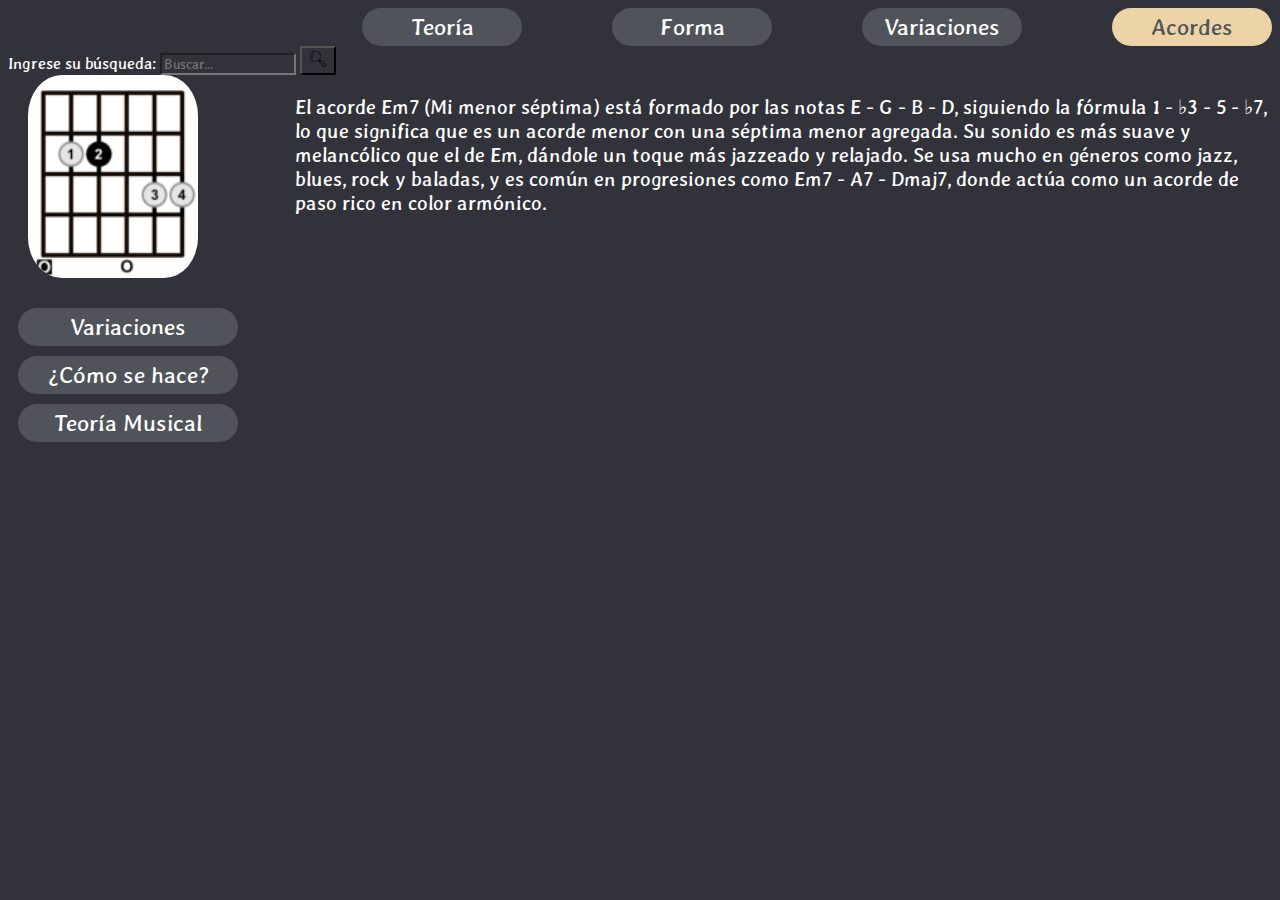
<file: index.html>
<!DOCTYPE html>
<html lang="en">
<head>
    <meta charset="UTF-8">
    <meta name="viewport" content="width=device-width, initial-scale=1.0">
    <link rel="stylesheet" href="style.css">
    <link rel="stylesheet" href="acordes.css">
    <title>Document</title>
</head>
<body>
    <header>
        <nav>
            <a href="teoria.html">Teoría</a>
            <a href="forma.html">Forma</a>
            <a href="variaciones.html">Variaciones</a>
            <a id="acordes" href="index.html">Acordes</a>
        </nav>
    </header>

    <main>
        <div id="buscador">
            <form action="search.html" method="get">
            <label for="search-input">Ingrese su búsqueda:</label>
            <input type="text" id="search-input" name="query" placeholder="Buscar...">
            <button type="submit">
                <img src="img/lupa.png" alt="Buscar" style="width: 20px; height: 20px;">
            </button>
            </form>
        </div>
        
        
        <div class="div-acorde">
            <img id="div-acordes-img" src="img/em7_2.png" alt="Acorde Em7">
            <p>El acorde Em7 (Mi menor séptima) está formado por las notas E - G - B - D, siguiendo la fórmula 1 - ♭3 - 5 - ♭7, lo que significa que es un acorde menor con una séptima menor agregada. Su sonido es más suave y melancólico que el de Em, dándole un toque más jazzeado y relajado. Se usa mucho en géneros como jazz, blues, rock y baladas, y es común en progresiones como Em7 - A7 - Dmaj7, donde actúa como un acorde de paso rico en color armónico.</p>
        </div>

        <div>
            <nav id="opciones">
                <a href="variaciones.html">Variaciones</a>
                <a href="forma.html">¿Cómo se hace?</a>
                <a href="teoria.html">Teoría Musical</a>
            </nav>
        </div>
    </main>

    <footer>

    </footer>
</body>
</html>
</file>
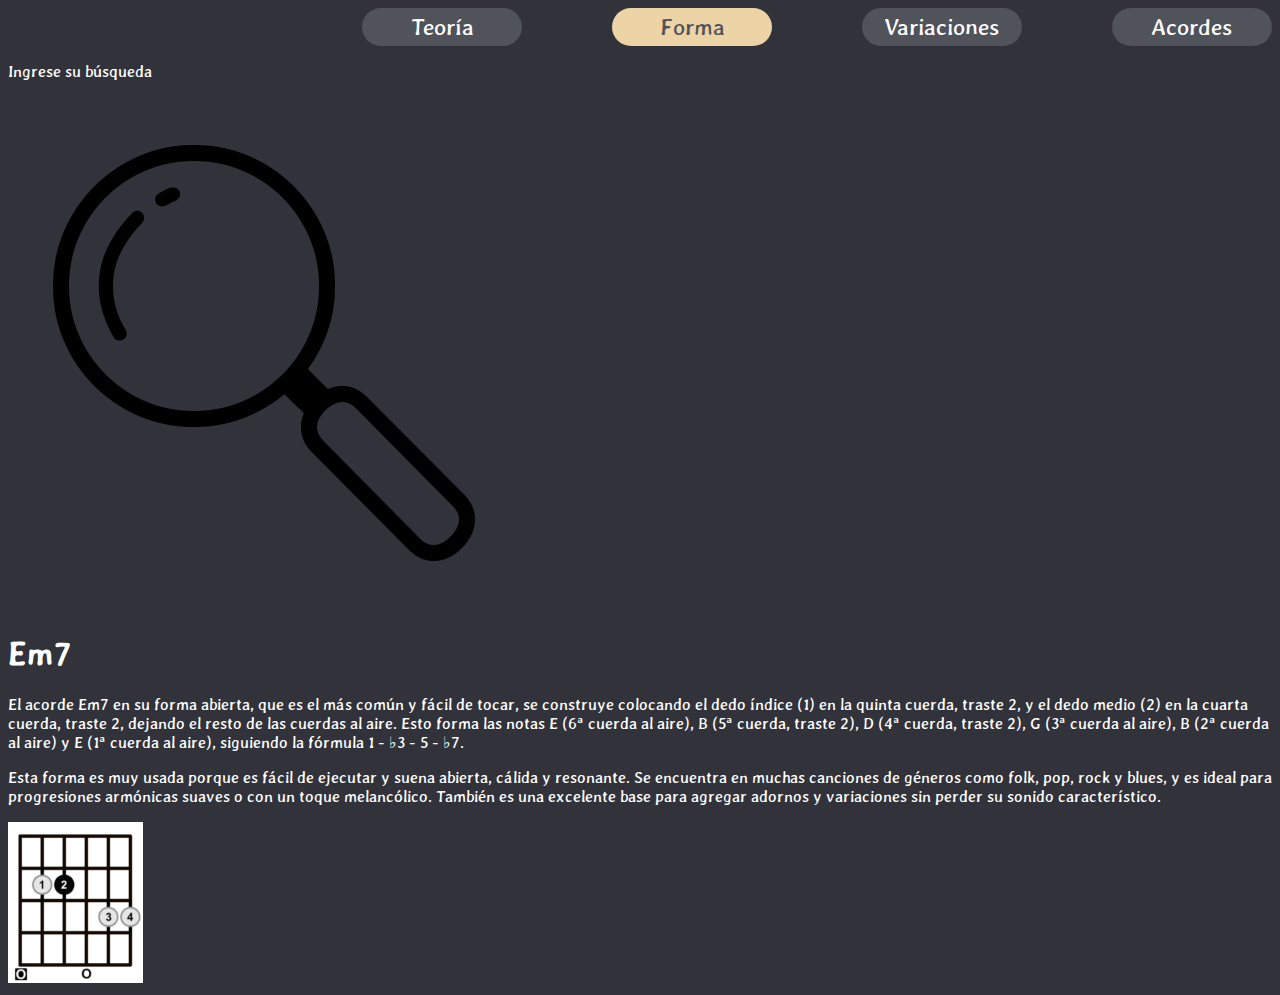
<file: forma.html>
<!DOCTYPE html>
<html lang="en">
<head>
    <meta charset="UTF-8">
    <meta name="viewport" content="width=device-width, initial-scale=1.0">
    <link rel="stylesheet" href="style.css">
    <link rel="stylesheet" href="forma.css">
    <title>Document</title>
</head>
<body>
    <header>
        <nav>
            <a href="teoria.html">Teoría</a>
            <a id="forma" href="forma.html">Forma</a>
            <a href="variaciones.html">Variaciones</a>
            <a href="index.html">Acordes</a>
        </nav>
    </header>

    <main>
        <div>
            <p>Ingrese su búsqueda</p>
            <img src="img/lupa.png" alt="">
        </div>

        <div>
            <h1>Em7</h1>
            <p>El acorde Em7 en su forma abierta, que es el más común y fácil de tocar, se construye colocando el dedo índice (1) en la quinta cuerda, traste 2, y el dedo medio (2) en la cuarta cuerda, traste 2, dejando el resto de las cuerdas al aire. Esto forma las notas E (6ª cuerda al aire), B (5ª cuerda, traste 2), D (4ª cuerda, traste 2), G (3ª cuerda al aire), B (2ª cuerda al aire) y E (1ª cuerda al aire), siguiendo la fórmula 1 - ♭3 - 5 - ♭7.</p>
            <p>Esta forma es muy usada porque es fácil de ejecutar y suena abierta, cálida y resonante. Se encuentra en muchas canciones de géneros como folk, pop, rock y blues, y es ideal para progresiones armónicas suaves o con un toque melancólico. También es una excelente base para agregar adornos y variaciones sin perder su sonido característico.</p>
            <img src="img/em7_2.png" alt="">
        </div>
    </main>
</body>
</html>
</file>
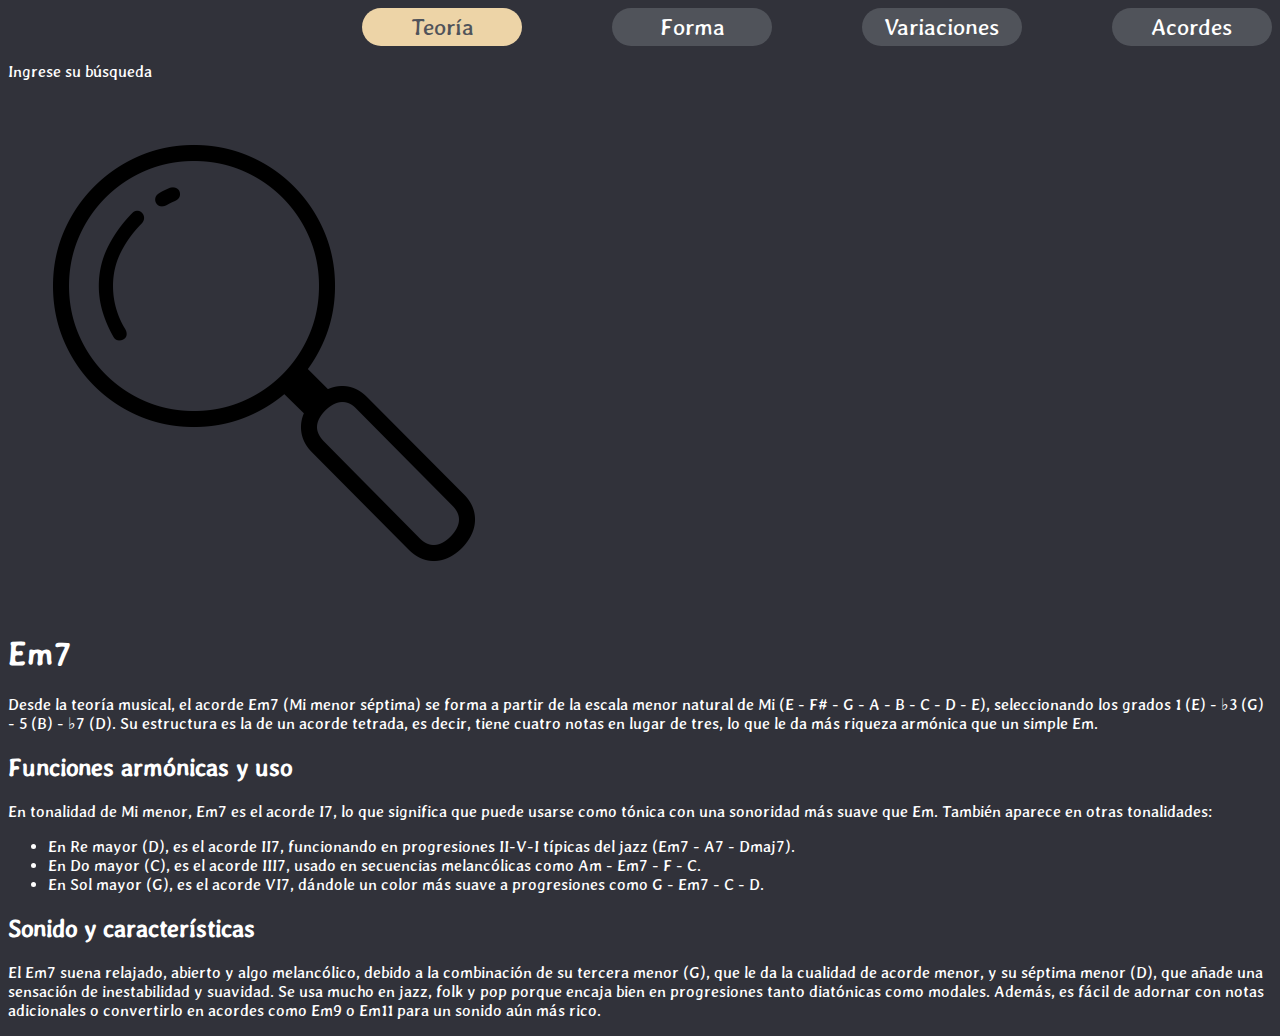
<file: teoria.html>
<!DOCTYPE html>
<html lang="en">
<head>
    <meta charset="UTF-8">
    <meta name="viewport" content="width=device-width, initial-scale=1.0">
    <link rel="stylesheet" href="style.css">
    <link rel="stylesheet" href="teoria.css">
    <title>Document</title>
</head>
<body>
    <header>
        <nav>
            <a id="teoria" href="teoria.html">Teoría</a>
            <a href="forma.html">Forma</a>
            <a href="variaciones.html">Variaciones</a>
            <a href="index.html">Acordes</a>
        </nav>
    </header>

    <main>
        <div>
            <p>Ingrese su búsqueda</p>
            <img src="img/lupa.png" alt="">
        </div>

        <div>
            <h1>Em7</h1>
            <p>Desde la teoría musical, el acorde Em7 (Mi menor séptima) se forma a partir de la escala menor natural de Mi (E - F# - G - A - B - C - D - E), seleccionando los grados 1 (E) - ♭3 (G) - 5 (B) - ♭7 (D). Su estructura es la de un acorde tetrada, es decir, tiene cuatro notas en lugar de tres, lo que le da más riqueza armónica que un simple Em.</p>
            <h2>Funciones armónicas y uso</h2>
            <p>En tonalidad de Mi menor, Em7 es el acorde I7, lo que significa que puede usarse como tónica con una sonoridad más suave que Em. También aparece en otras tonalidades:</p>
            <ul>
                <li>En Re mayor (D), es el acorde II7, funcionando en progresiones II-V-I típicas del jazz (Em7 - A7 - Dmaj7).</li>
                <li>En Do mayor (C), es el acorde III7, usado en secuencias melancólicas como Am - Em7 - F - C.</li>
                <li>En Sol mayor (G), es el acorde VI7, dándole un color más suave a progresiones como G - Em7 - C - D.</li>
            </ul>
            <h2>Sonido y características</h2>
            <p>El Em7 suena relajado, abierto y algo melancólico, debido a la combinación de su tercera menor (G), que le da la cualidad de acorde menor, y su séptima menor (D), que añade una sensación de inestabilidad y suavidad. Se usa mucho en jazz, folk y pop porque encaja bien en progresiones tanto diatónicas como modales. Además, es fácil de adornar con notas adicionales o convertirlo en acordes como Em9 o Em11 para un sonido aún más rico.</p>
        </div>
    </main>
</body>
</html>
</file>
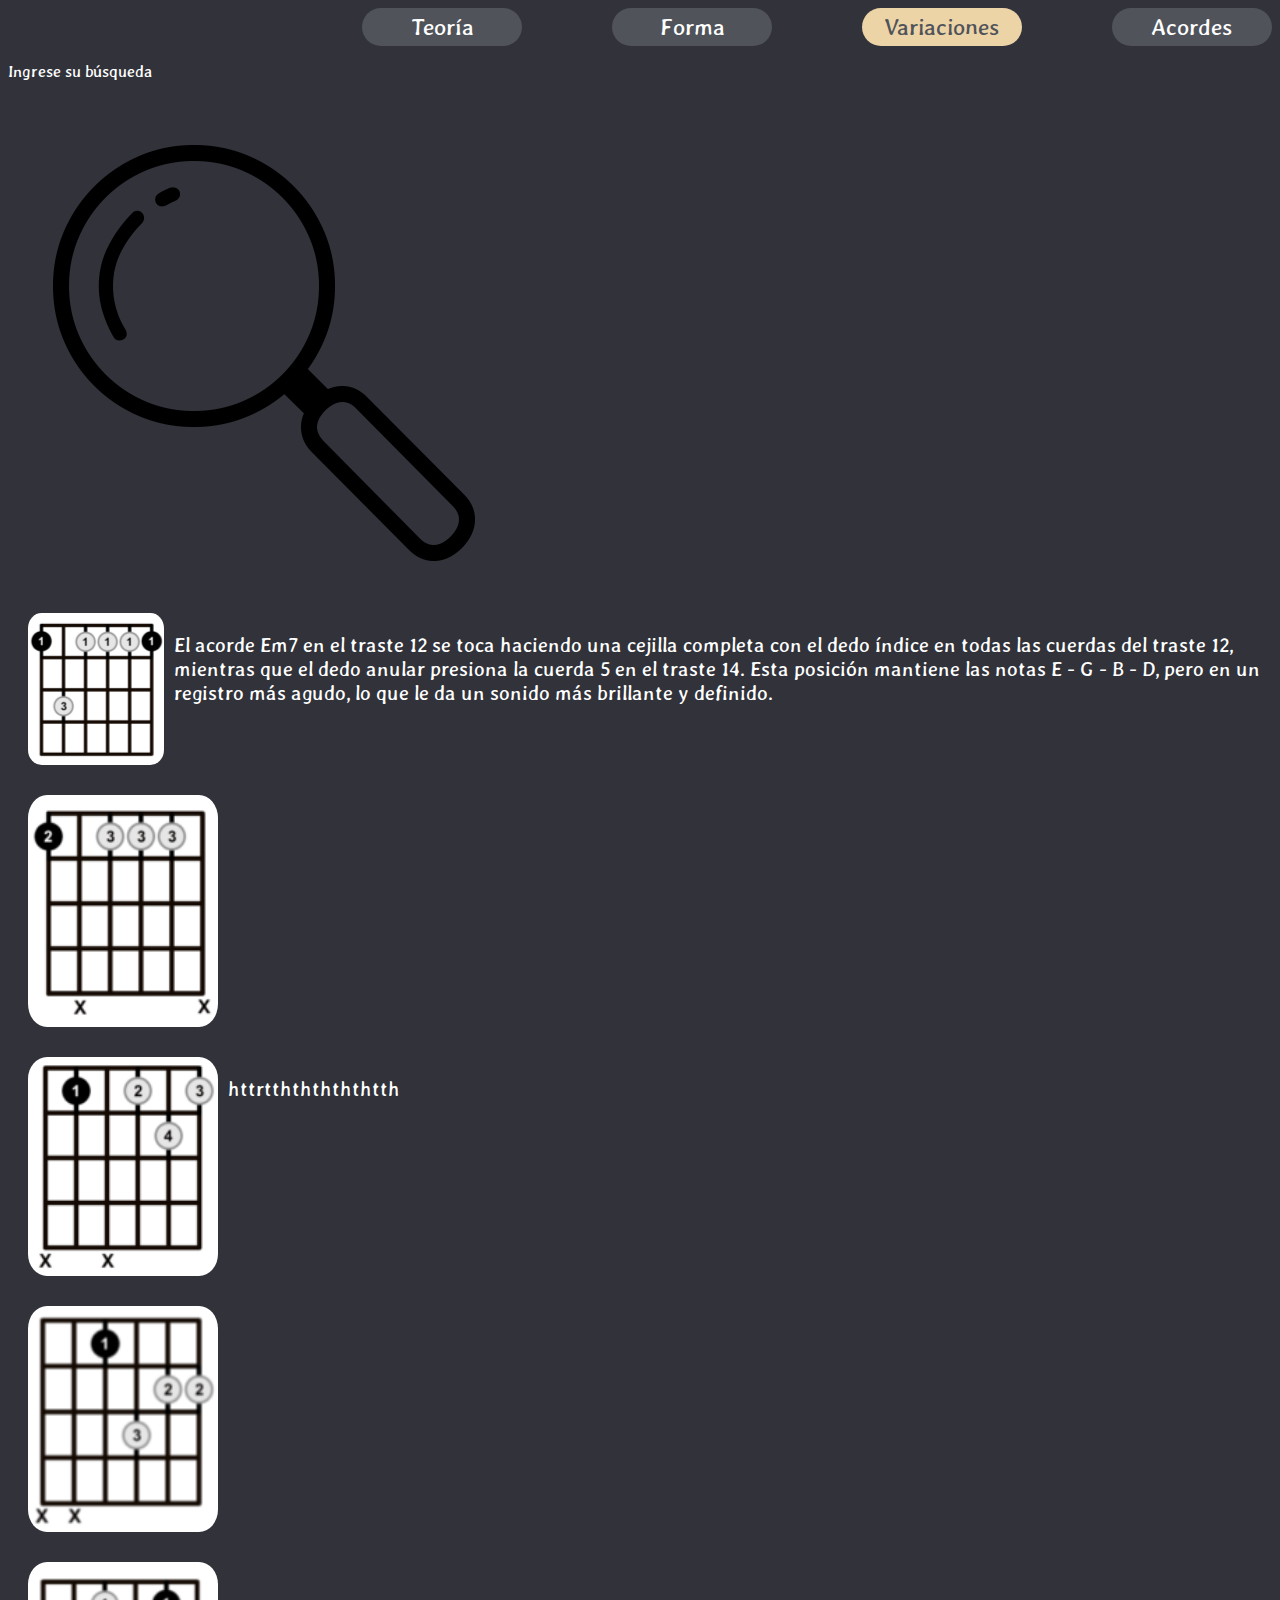
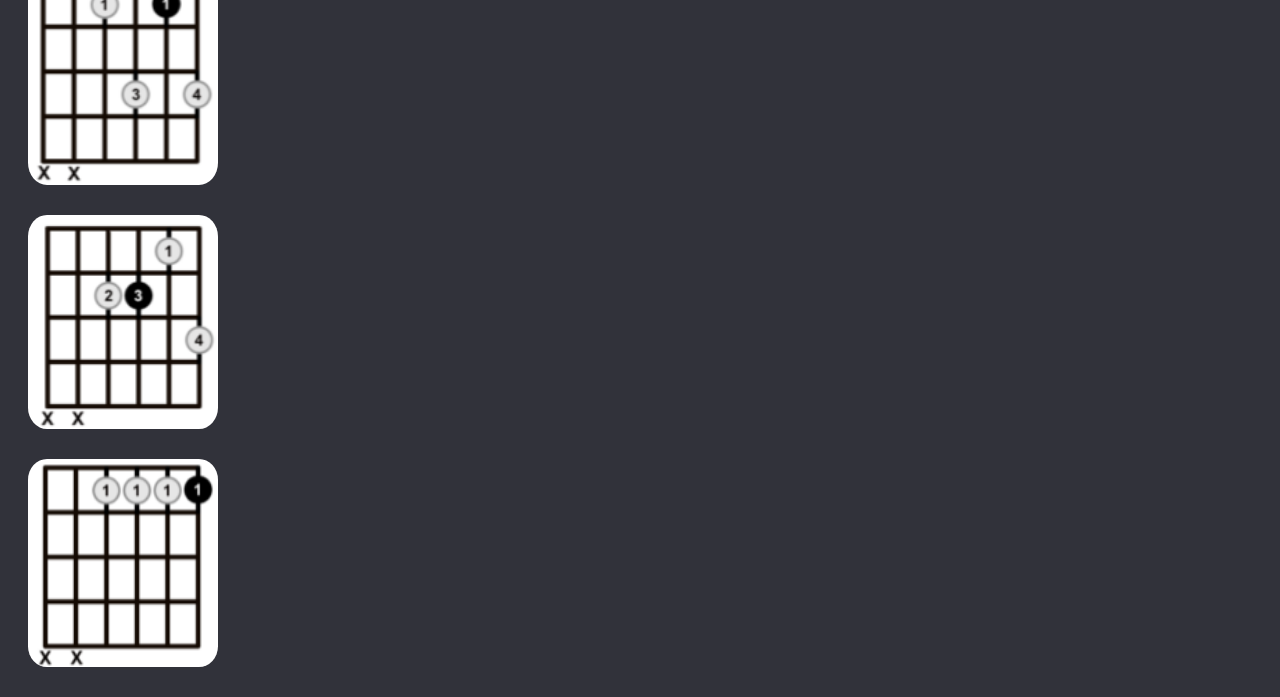
<file: variaciones.html>
<!DOCTYPE html>
<html lang="en">
<head>
    <meta charset="UTF-8">
    <meta name="viewport" content="width=device-width, initial-scale=1.0">
    <link rel="stylesheet" href="style.css">
    <link rel="stylesheet" href="variaciones.css">
    <title>Document</title>
</head>
<body>
    <header>
        <nav>
            <a href="teoria.html">Teoría</a>
            <a href="forma.html">Forma</a>
            <a id="variaciones" href="variaciones.html">Variaciones</a>
            <a href="index.html">Acordes</a>
        </nav>
    </header>

    <main>
        <div>
            <p>Ingrese su búsqueda</p>
            <img src="img/lupa.png" alt=""> 
        </div>

        <div class="div-variaciones">
            <img src="img/em7_3.png" alt="">
            <p>El acorde Em7 en el traste 12 se toca haciendo una cejilla completa con el dedo índice en todas las cuerdas del traste 12, mientras que el dedo anular presiona la cuerda 5 en el traste 14. Esta posición mantiene las notas E - G - B - D, pero en un registro más agudo, lo que le da un sonido más brillante y definido.</p>
        </div>

        <div class="div-variaciones">
            <img src="img/em7_4.png" alt="">
            <p></p>
        </div>

        <div class="div-variaciones">
            <img src="img/em7_5.png" alt="">
            <p>httrtthththththtth</p>
        </div>

        <div class="div-variaciones">
            <img src="img/em7_6.png" alt="">
        </div>
            
        <div class="div-variaciones">
            <img src="img/em7_7.png" alt="">
        </div>

        <div class="div-variaciones">
            <img src="img/em7_8.png" alt="">
        </div>

        <div class="div-variaciones">
            <img src="img/em7_9.png" alt="">
        </div>
            
            
            
        
        <div>
           
        </div>
    </main>
</body>
</html>
</file>
<file: style.css>
@import url('https://fonts.googleapis.com/css2?family=Averia+Gruesa+Libre&display=swap');

*{
    background-color: #31323A;
    color: white;
    font-family: 'Averia Gruesa Libre', cursive;
}


header{
    text-align: center;
}


nav{
    display: flex;
    justify-content: flex-end;
    align-items: center;
    flex-direction: row;
    flex-wrap: nowrap;
    gap: 90px;
}
a{
    font-size: 23px;
    text-decoration: none;
    display: inline-block;
    padding: 5px 20px;
    background-color: #50535A;
    color: white;
    border-radius: 55px;
    border: none;
    text-align: center;
    width: 160px; 
    box-sizing: border-box;
}

.buscador {
    margin-bottom: 500px !important;
    display: flex;
    justify-content: center;
    align-items: center;
    flex-direction: row;
    flex-wrap: nowrap;
    gap: 10px;
}
</file>
<file: acordes.css>
#acordes{
    color: #50535A;
    background-color: #EDD4A7;
    
}

#opciones{
    display: flex;
    align-items: flex-start;
    flex-direction: column;
    flex-wrap: nowrap;
    gap: 10px;
    padding-left: 10px;
    
}

#opciones a{
    width: 220px; 
}

/* #div-acorde-h1{
    display: flex;
    flex-direction: column;

} */


#div-acordes-h1{
  padding-left: 300px;
}
.div-acorde{
    display: flex;
    flex-direction: row;
    gap: 10px;
    margin-bottom: 30px;
    padding-left: 20px;
    font-size: 20px;
}

.div-acorde p{
    padding-left: 87px;
    
}

.div-acorde img{
    border-radius: 20%;
    width: 700px;
}
</file>
<file: forma.css>
#forma{
    color: #50535A;
    background-color: #EDD4A7;
}
</file>
<file: teoria.css>
#teoria{
    color: #50535A;
    background-color: #EDD4A7;
}
</file>
<file: variaciones.css>
#variaciones{
    color: #50535A;
    background-color: #EDD4A7;
}

.div-variaciones{
    display: flex;
    flex-direction: row;
    gap: 10px;
    margin-bottom: 30px;
    padding-left: 20px;
    font-size: 20px;
}

.div-variaciones img{
    border-radius: 10%;
    width: 190px;
}
</file>
